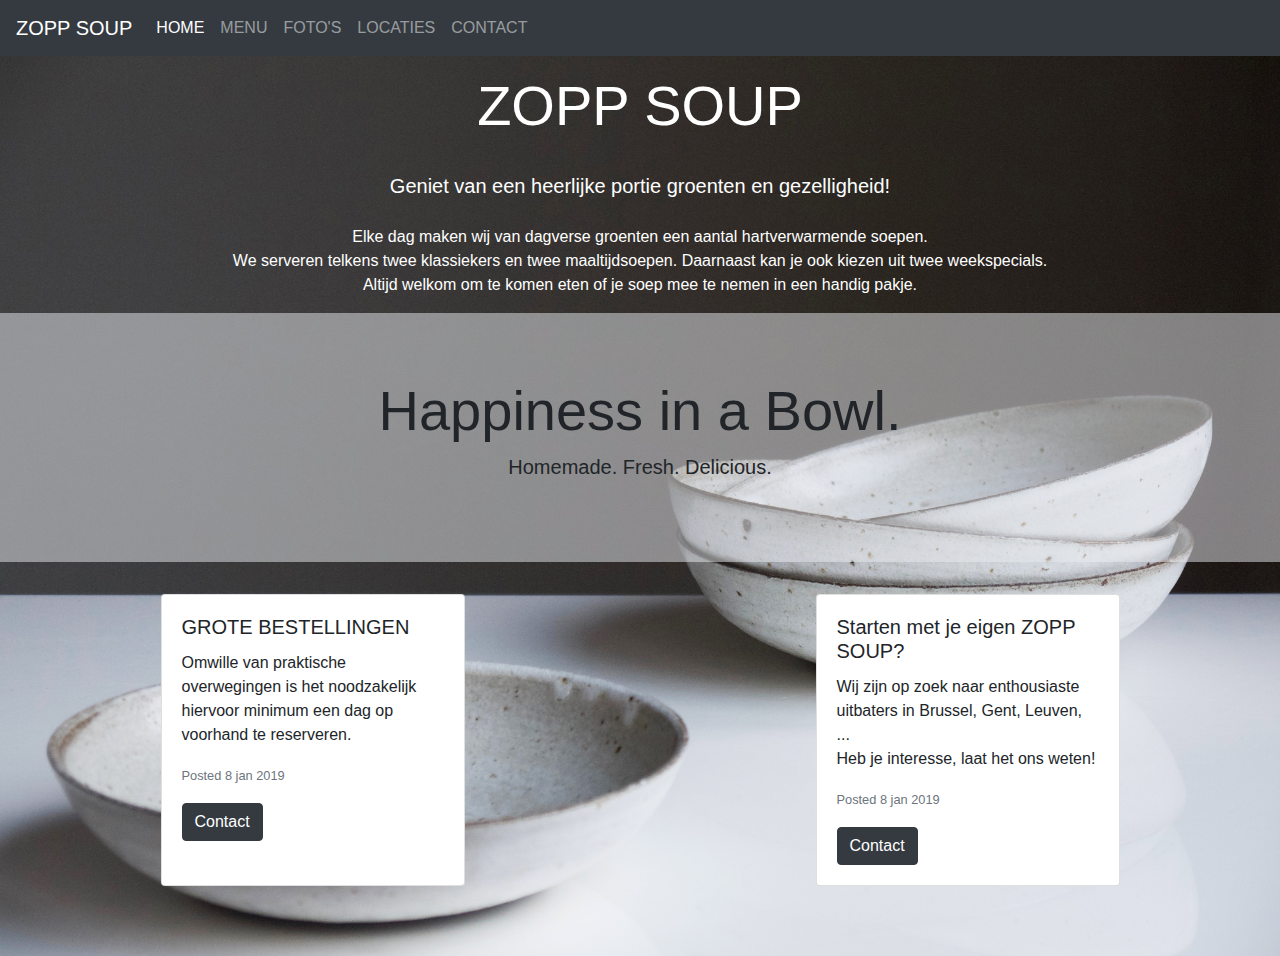
<file: index.html>
<!doctype html>
<html lang="en">

<head>
    <!-- Required meta tags -->
    <meta charset="utf-8">
    <meta name="viewport" content="width=device-width, initial-scale=1, shrink-to-fit=no">

    <!-- Bootstrap CSS -->
    <link rel="stylesheet" href="https://maxcdn.bootstrapcdn.com/bootstrap/4.0.0/css/bootstrap.min.css" integrity="sha384-Gn5384xqQ1aoWXA+058RXPxPg6fy4IWvTNh0E263XmFcJlSAwiGgFAW/dAiS6JXm"
        crossorigin="anonymous">
    <!-- eigen css -->
    <link rel="stylesheet" type="text/css" href="assets/css/style.css">
    <title>ZoppSoup</title>

    <!-- Google fonts -->
    <link href="https://fonts.googleapis.com/css?family=Open+Sans:300,400,600,700,800" rel="stylesheet">
    <link href="https://fonts.googleapis.com/css?family=Ribeye+Marrow" rel="stylesheet">

    <!-- font Awesome voor iconen -->
    <link rel="stylesheet" href="https://use.fontawesome.com/releases/v5.5.0/css/all.css" integrity="sha384-B4dIYHKNBt8Bc12p+WXckhzcICo0wtJAoU8YZTY5qE0Id1GSseTk6S+L3BlXeVIU"
        crossorigin="anonymous">
</head>

<body>
    <header>
        <nav class="navbar navbar-expand-md navbar-dark bg-dark">
            <a class="navbar-brand" href="#"><i class="fas fa-utensil-spoon"></i> ZOPP SOUP</a>      
            <button class="navbar-toggler" type="button" data-toggle="collapse" data-target="#navbarNavAltMarkup"
                aria-controls="navbarNavAltMarkup" aria-expanded="false" aria-label="Toggle navigation">
                <span class="navbar-toggler-icon"></span>
            </button>
            <div class="collapse navbar-collapse" id="navbarNavAltMarkup">
                <div class="navbar-nav">
                    <a class="nav-item nav-link active" href="#">HOME <span class="sr-only">(current)</span></a>
                    <a class="nav-item nav-link" href="menu.html">MENU</a>
                    <a class="nav-item nav-link" href="foto.html">FOTO'S</a>
                    <a class="nav-item nav-link" href="locaties.html">LOCATIES</a>
                    <a class="nav-item nav-link" href="contact.html">CONTACT</a>
                </div>
            </div>
        </nav>
    </header>
    <main>
        <section class="menu">
            <h1 class="display-4 text-white text-center p-3">ZOPP SOUP </h1>
            <p class="lead text-white text-center p-2">Geniet van een heerlijke portie
                groenten en gezelligheid!
            </p>
            <p class="text-white text-center">Elke dag maken wij van dagverse groenten een aantal hartverwarmende
                soepen. <br>
                We serveren telkens twee klassiekers en twee maaltijdsoepen.
                Daarnaast kan je ook kiezen uit twee weekspecials.<br>
                Altijd welkom om te komen eten of je soep mee te
                nemen in een handig pakje.
            </p>

            <!-- jumbotron -->
            <div class="jumbotron jumbotron-fluid">
                <div class="container text-center">
                    <h1 class="display-4">Happiness in a Bowl.</h1>
                    <p class="lead">Homemade. Fresh. Delicious.</p>
                </div>
            </div>

            <!-- 2 cards met afstand ertussen -->
            <div class="card-deck">
                <div class="card" style="max-width: 19rem;">
                    <!-- <img class="card-img-top" src="assets/img/bowl-kleur.jpg" alt="soepkom"> -->
                    <div class="card-body">
                        <h5 class="card-title">GROTE BESTELLINGEN</h5>
                        <p class="card-text">Omwille van praktische overwegingen is het noodzakelijk hiervoor minimum
                            een dag op voorhand te reserveren.</p>
                        <p class="card-text"><small class="text-muted">Posted 8 jan 2019</small></p>
                        <a href="contact.html" class="btn btn-dark">Contact</a>
                    </div>
                </div>
                <div class="card" style="max-width: 19rem;">
                    <!-- <img class="card-img-top" src="assets/img/bowl-wit.jpg" alt="soepkom">  -->
                    <div class="card-body">
                        <h5 class="card-title">Starten met je eigen ZOPP SOUP? </h5>
                        <p class="card-text">Wij zijn op zoek naar enthousiaste uitbaters in Brussel, Gent, Leuven, ...<br>
                            Heb je interesse, laat het ons weten!</p>
                        <p class="card-text"><small class="text-muted">Posted 8 jan 2019</small></p>
                        <a href="contact.html" class="btn btn-dark">Contact</a>
                    </div>
                </div>
            </div>
            <!-- sociale media onderaan -->
            <div class="container ">
                <div class="row justify-content-end">
                    <div class="col-12 text-right p-2">
                        <a href="#" class="sociale-media text-dark px-4"> <i class="fab fa-facebook-f"></i> </a>
                        <a href="#" class="sociale-media text-dark px-4"> <i class="fab fa-instagram"></i> </a>
                        <a href="#" class="sociale-media text-dark px-4"> <i class="fab fa-twitter"></i> </a>
                    </div>
                </div>
        </section>
    </main>









    <!-- Optional JavaScript -->
    <!-- jQuery first, then Popper.js, then Bootstrap JS -->
    <script src="https://code.jquery.com/jquery-3.2.1.slim.min.js" integrity="sha384-KJ3o2DKtIkvYIK3UENzmM7KCkRr/rE9/Qpg6aAZGJwFDMVNA/GpGFF93hXpG5KkN"
        crossorigin="anonymous"></script>
    <script src="https://cdnjs.cloudflare.com/ajax/libs/popper.js/1.12.9/umd/popper.min.js" integrity="sha384-ApNbgh9B+Y1QKtv3Rn7W3mgPxhU9K/ScQsAP7hUibX39j7fakFPskvXusvfa0b4Q"
        crossorigin="anonymous"></script>
    <script src="https://maxcdn.bootstrapcdn.com/bootstrap/4.0.0/js/bootstrap.min.js" integrity="sha384-JZR6Spejh4U02d8jOt6vLEHfe/JQGiRRSQQxSfFWpi1MquVdAyjUar5+76PVCmYl"
        crossorigin="anonymous"></script>
</body>

</html>
</file>
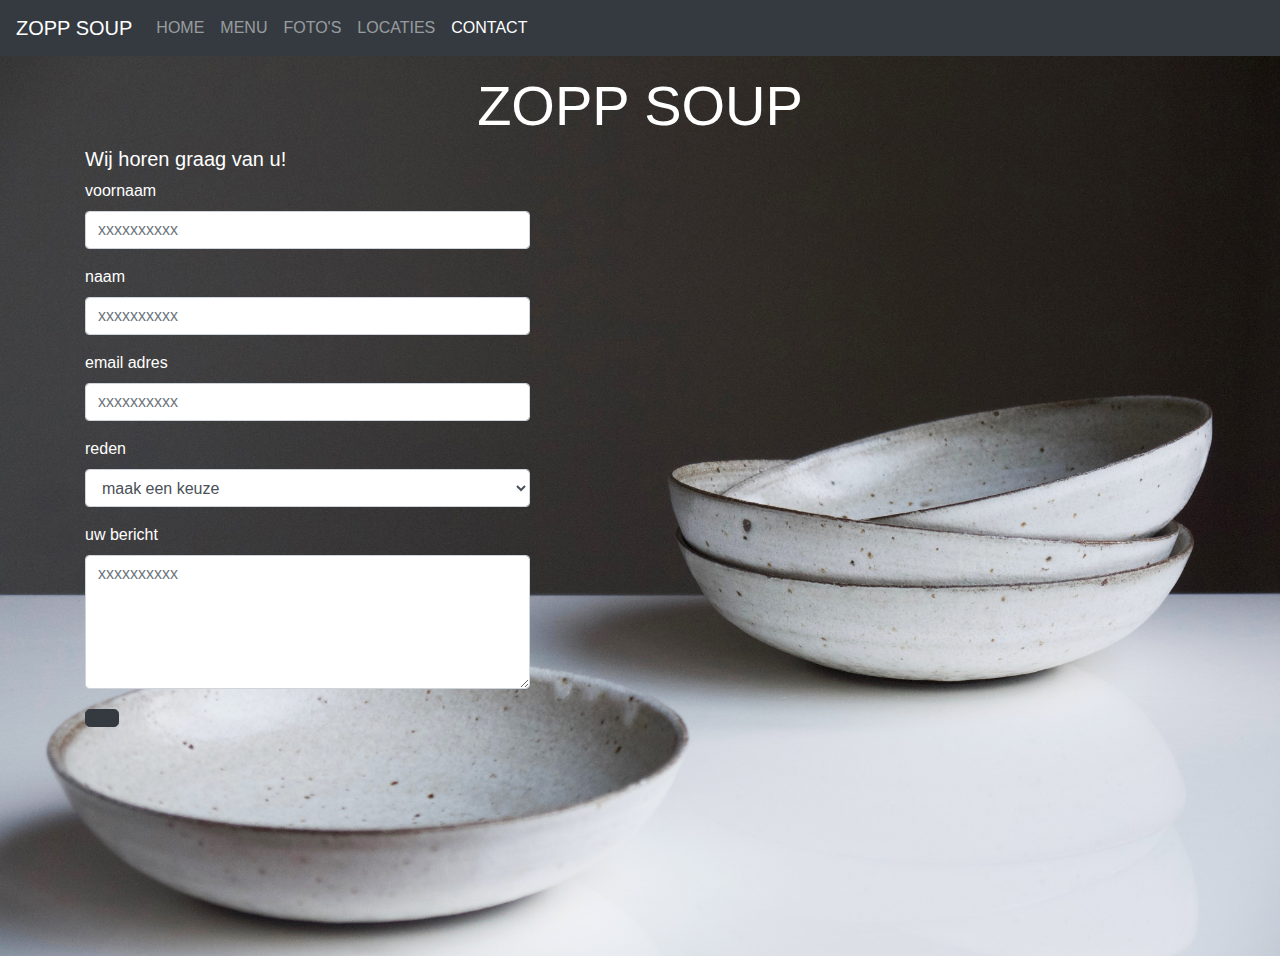
<file: contact.html>
<!doctype html>
<html lang="en">
  <head>
    <!-- Required meta tags -->
    <meta charset="utf-8">
    <meta name="viewport" content="width=device-width, initial-scale=1, shrink-to-fit=no">

    <!-- Bootstrap CSS -->
    <link rel="stylesheet" href="https://maxcdn.bootstrapcdn.com/bootstrap/4.0.0/css/bootstrap.min.css" integrity="sha384-Gn5384xqQ1aoWXA+058RXPxPg6fy4IWvTNh0E263XmFcJlSAwiGgFAW/dAiS6JXm" crossorigin="anonymous">
    <!-- eigen css -->
    <link rel="stylesheet" type="text/css" href="assets/css/style.css">
    <title>ZoppSoup</title>

    <!-- Google fonts -->
    <link href="https://fonts.googleapis.com/css?family=Open+Sans:300,400,600,700,800" rel="stylesheet"> 
    <link href="https://fonts.googleapis.com/css?family=Ribeye+Marrow" rel="stylesheet">
    
    <!-- font Awesome voor iconen -->
    <link rel="stylesheet" href="https://use.fontawesome.com/releases/v5.5.0/css/all.css" integrity="sha384-B4dIYHKNBt8Bc12p+WXckhzcICo0wtJAoU8YZTY5qE0Id1GSseTk6S+L3BlXeVIU" crossorigin="anonymous">
  </head>
  <body>
    <header>
        <nav class="navbar navbar-expand-md navbar-dark bg-dark">
                <a class="navbar-brand" href="#"><i class="fas fa-utensil-spoon"></i> ZOPP SOUP</a>                
                <button class="navbar-toggler" type="button" data-toggle="collapse" data-target="#navbarNavAltMarkup" aria-controls="navbarNavAltMarkup" aria-expanded="false" aria-label="Toggle navigation">
                <span class="navbar-toggler-icon"></span>
                </button>
                <div class="collapse navbar-collapse" id="navbarNavAltMarkup">
                <div class="navbar-nav">
                    <a class="nav-item nav-link" href="index.html">HOME</a>
                    <a class="nav-item nav-link" href="menu.html">MENU</a>
                    <a class="nav-item nav-link" href="foto.html">FOTO'S</a>
                    <a class="nav-item nav-link" href="locaties.html">LOCATIES</a>
                    <a class="nav-item nav-link active" href="#">CONTACT <span class="sr-only">(current)</span></a>
                </div>
                </div>
            </nav>
    </header>
    <main>
        <section class="menu">
            <h1 class="display-4 text-white text-center pt-3">ZOPP SOUP </h1>
            
            
            <!-- invulformulier -->
            <div class="container">
                <div class="row">
                        <div class="col-md-5 ">
                            <h5 class="text-white ">Wij horen graag van u!
                            </h5>
                            <form>
                                <div class="form-group">
                                    <label for="inputFirstName">voornaam</label>
                                    <input type="text" class="form-control" id="inputFirstName" placeholder="xxxxxxxxxx">
                                </div> 
                                <div class="form-group">
                                    <label for="inputName">naam</label>
                                    <input type="text" class="form-control" id="inputName" placeholder="xxxxxxxxxx">
                                </div>    
                                <div class="form-group">
                                    <label for="inputEmail">email adres</label>
                                    <input type="email" class="form-control" id="inputEmail" placeholder="xxxxxxxxxx">
                                </div>                   
                                <!-- <div class="form-group form-check">
                                    <input type="checkbox" class="form-check-input" id="exampleCheck1">
                                    <label class="form-check-label" for="exampleCheck1">Check me out</label>
                                </div> -->
                                <div class="form-group">
                                        <label for="exampleFormControlSelect1">reden</label>
                                        <select class="form-control" id="exampleFormControlSelect1">
                                          <option>maak een keuze</option>
                                          <option>grote bestelling</option>
                                          <option>ik heb een klacht</option>
                                          <option>positieve ervaring</option>
                                          <option>starten met een eigen Zopp Soup</option>
                                        </select>
                                      </div>                               
                                <div class="form-group">
                                    <label for="exampleFormControlTextarea1">uw bericht</label>
                                    <textarea class="form-control" id="exampleFormControlTextarea1" rows="5" placeholder="xxxxxxxxxx"></textarea>
                                </div>                                
                                <button type="submit" class="btn btn-dark btn-lg"><i class="far fa-envelope"></i></button>
                                <!-- <i class="far fa-envelope"></i> -->
                            </form> 
                        </div>
                </div>
            </div>
            <!-- sociale media onderaan -->
            <div class="container ">
                <div class="row justify-content-end">
                    <div class="col-12 text-right p-2 fixed-bottom">                        
                        <a href="#" class="sociale-media text-dark px-4"> <i class="fab fa-facebook-f"></i> </a> 
                        <a href="#" class="sociale-media text-dark px-4"> <i class="fab fa-instagram"></i> </a> 
                        <a href="#" class="sociale-media text-dark px-4"> <i class="fab fa-twitter"></i> </a>                                         
                    </div>                
                </div>
        </section>             
    </main>
    



    <!-- Optional JavaScript -->
    <!-- jQuery first, then Popper.js, then Bootstrap JS -->
    <script src="https://code.jquery.com/jquery-3.2.1.slim.min.js" integrity="sha384-KJ3o2DKtIkvYIK3UENzmM7KCkRr/rE9/Qpg6aAZGJwFDMVNA/GpGFF93hXpG5KkN" crossorigin="anonymous"></script>
    <script src="https://cdnjs.cloudflare.com/ajax/libs/popper.js/1.12.9/umd/popper.min.js" integrity="sha384-ApNbgh9B+Y1QKtv3Rn7W3mgPxhU9K/ScQsAP7hUibX39j7fakFPskvXusvfa0b4Q" crossorigin="anonymous"></script>
    <script src="https://maxcdn.bootstrapcdn.com/bootstrap/4.0.0/js/bootstrap.min.js" integrity="sha384-JZR6Spejh4U02d8jOt6vLEHfe/JQGiRRSQQxSfFWpi1MquVdAyjUar5+76PVCmYl" crossorigin="anonymous"></script>
  </body>
</html>
</file>
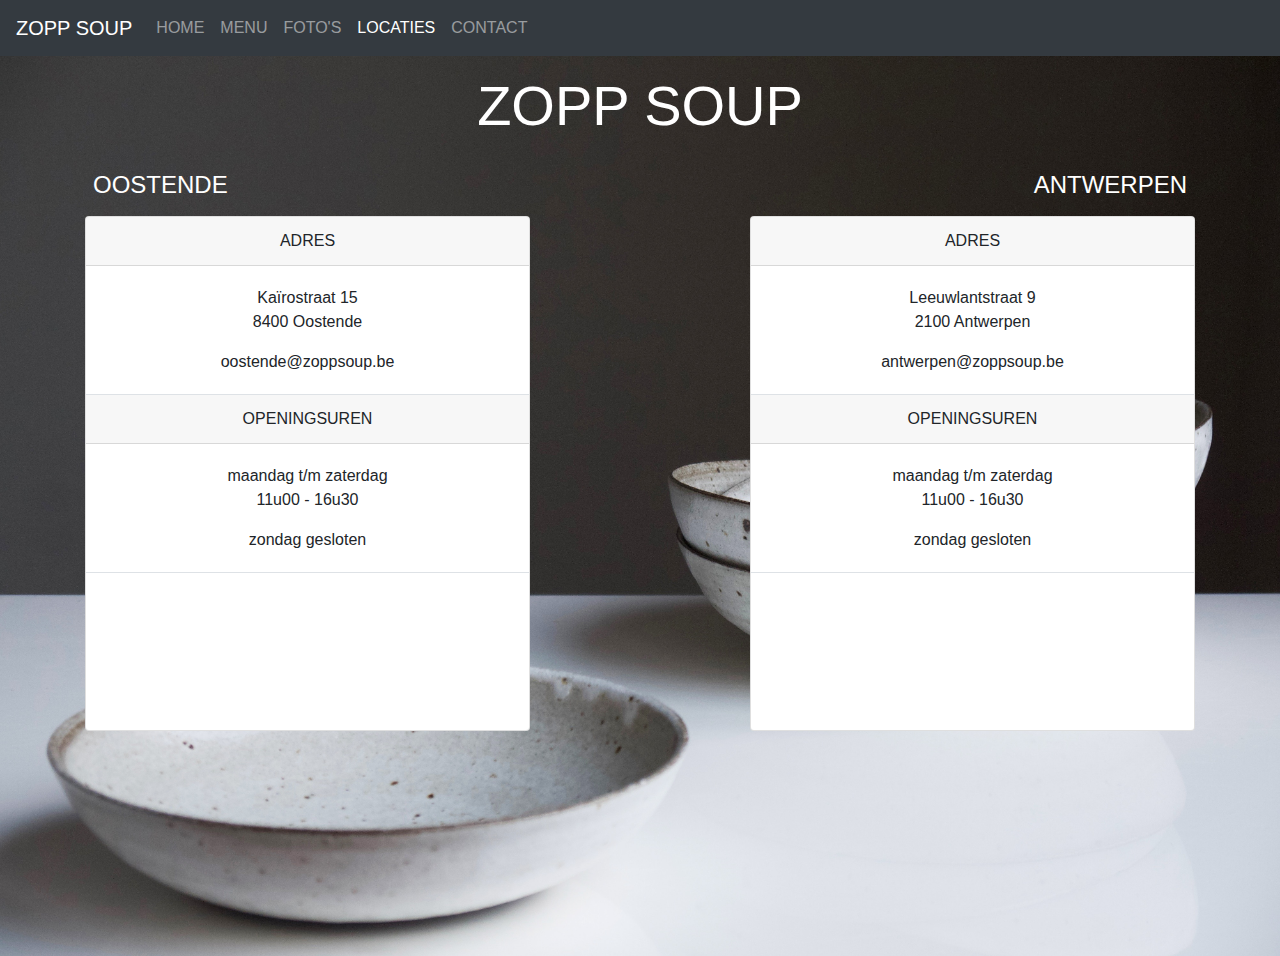
<file: locaties.html>
<!doctype html>
<html lang="en">

<head>
    <!-- Required meta tags -->
    <meta charset="utf-8">
    <meta name="viewport" content="width=device-width, initial-scale=1, shrink-to-fit=no">

    <!-- Bootstrap CSS -->
    <link rel="stylesheet" href="https://maxcdn.bootstrapcdn.com/bootstrap/4.0.0/css/bootstrap.min.css" integrity="sha384-Gn5384xqQ1aoWXA+058RXPxPg6fy4IWvTNh0E263XmFcJlSAwiGgFAW/dAiS6JXm"
        crossorigin="anonymous">
    <!-- eigen css -->
    <link rel="stylesheet" type="text/css" href="assets/css/style.css">
    <title>ZoppSoup</title>

    <!-- Google fonts -->
    <link href="https://fonts.googleapis.com/css?family=Open+Sans:300,400,600,700,800" rel="stylesheet">
    <link href="https://fonts.googleapis.com/css?family=Ribeye+Marrow" rel="stylesheet">

    <!-- font Awesome voor iconen -->
    <link rel="stylesheet" href="https://use.fontawesome.com/releases/v5.5.0/css/all.css" integrity="sha384-B4dIYHKNBt8Bc12p+WXckhzcICo0wtJAoU8YZTY5qE0Id1GSseTk6S+L3BlXeVIU"
        crossorigin="anonymous">
</head>

<body>
    <header>
        <nav class="navbar navbar-expand-md navbar-dark bg-dark">
            <a class="navbar-brand" href="#"><i class="fas fa-utensil-spoon"></i> ZOPP SOUP</a>            
            <button class="navbar-toggler" type="button" data-toggle="collapse" data-target="#navbarNavAltMarkup"
                aria-controls="navbarNavAltMarkup" aria-expanded="false" aria-label="Toggle navigation">
                <span class="navbar-toggler-icon"></span>
            </button>
            <div class="collapse navbar-collapse" id="navbarNavAltMarkup">
                <div class="navbar-nav">
                    <a class="nav-item nav-link" href="index.html">HOME</a>
                    <a class="nav-item nav-link" href="menu.html">MENU</a>
                    <a class="nav-item nav-link" href="foto.html">FOTO'S</a>
                    <a class="nav-item nav-link active" href="#">LOCATIES <span class="sr-only">(current)</span></a>
                    <a class="nav-item nav-link" href="contact.html">CONTACT</a>
                </div>
            </div>
        </nav>
    </header>
    <main>
        <section class="menu">
            <h1 class="display-4 text-white text-center p-3">ZOPP SOUP </h1>

            <!-- <div class="container">
                <div class="row justify-content-center">
                    <div class="col-md-12 ">
                        <p class="text-white ">Wij bieden elke dag wat anders.  Je vindt het dagmenu op onze facebookpagina.  Wat wel blijft zijn de verschillende soorten soepen.<br>
                            De klassiekers zijn de eenvoudige soepen die iedereen kent.  De suggesties hebben net dat ietsje meer.  
                            De maaltijdsoepen zijn een volwaardig hoofdgerecht op zich.  Elke soep wordt geserveerd met brood en boter.<br>
                            Ook voor een tas koffie of thee of een ander lekker drankje kan je bij ons terecht.
                        </p>
                    </div>
                </div>               
            </div> -->
            <!-- 2 locaties -->
            <div class="container ">
                <div class="row justify-content-between ">
                    <!-- locatie 1 -->
                    <div class="col-md-5">
                        <h4 class="text-white p-2">OOSTENDE</h4>

                        <div class="card text-center">
                            <div class="card-header">ADRES</div>

                            <div class="card-body">
                                <p class="card-text">Kaïrostraat 15<br>
                                    8400 Oostende </p>
                                <p class="card-text">oostende@zoppsoup.be </p>

                                <!-- <a href="#" class="btn btn-dark">Contact</a> -->
                            </div>
                            <div class="card-header border-top">OPENINGSUREN</div>
                            <div class="card-body">
                                <p class="card-text">maandag t/m zaterdag<br>
                                    11u00 - 16u30 </p>
                                <p class="card-text">zondag gesloten</p>
                            </div>
                            <div class="map border-top">
                                    <iframe src="https://www.google.com/maps/embed?pb=!1m18!1m12!1m3!1d2498.681707312167!2d2.915101015759604!3d51.22493887958964!2m3!1f0!2f0!3f0!3m2!1i1024!2i768!4f13.1!3m3!1m2!1s0x47dcaf2a8fd82779%3A0x6089de7163a5ee5a!2sKa%C3%AFrostraat+15%2C+8400+Oostende!5e0!3m2!1snl!2sbe!4v1547115759543" 
                                    width="100%" height="100%" frameborder="0" style="border:0" allowfullscreen></iframe>
                            </div>
                        </div>
                    </div>
                    <!-- locatie 2 -->
                    <div class="col-md-5">
                            <h4 class="text-white text-right p-2">ANTWERPEN</h4>
    
                            <div class="card text-center">
                                <div class="card-header">ADRES</div>
    
                                <div class="card-body">
                                    <p class="card-text">Leeuwlantstraat 9<br>
                                        2100 Antwerpen </p>
                                    <p class="card-text">antwerpen@zoppsoup.be </p>
    
                                    
                                </div>
                                <div class="card-header border-top">OPENINGSUREN</div>
                                <div class="card-body">
                                    <p class="card-text">maandag t/m zaterdag<br>
                                        11u00 - 16u30 </p>
                                    <p class="card-text">zondag gesloten</p>
                                </div>
                                <div class="map border-top">
                                    <iframe src="https://www.google.com/maps/embed?pb=!1m18!1m12!1m3!1d624.7315530028766!2d4.465417988124675!3d51.2204349386866!2m3!1f0!2f0!3f0!3m2!1i1024!2i768!4f13.1!3m3!1m2!1s0x47c3f78023c8b467%3A0xd8e97dad391e3e59!2sLeeuwlantstraat+9%2C+2100+Antwerpen!5e0!3m2!1snl!2sbe!4v1547112844716"
                                        width="100%" height="100%" frameborder="0" style="border:0" allowfullscreen></iframe>
                                </div>
                            </div>
                        </div>
                </div>
            </div>
            <!-- sociale media onderaan -->
            <div class="container ">
                <div class="row justify-content-end">
                    <div class="col-12 text-right p-2 fixed-bottom">
                        <a href="#" class="sociale-media text-dark px-4"> <i class="fab fa-facebook-f"></i> </a>
                        <a href="#" class="sociale-media text-dark px-4"> <i class="fab fa-instagram"></i> </a>
                        <a href="#" class="sociale-media text-dark px-4"> <i class="fab fa-twitter"></i> </a>
                    </div>
                </div>
            </div>

        </section>
    </main>




    <!-- Optional JavaScript -->
    <!-- jQuery first, then Popper.js, then Bootstrap JS -->
    <script src="https://code.jquery.com/jquery-3.2.1.slim.min.js" integrity="sha384-KJ3o2DKtIkvYIK3UENzmM7KCkRr/rE9/Qpg6aAZGJwFDMVNA/GpGFF93hXpG5KkN"
        crossorigin="anonymous"></script>
    <script src="https://cdnjs.cloudflare.com/ajax/libs/popper.js/1.12.9/umd/popper.min.js" integrity="sha384-ApNbgh9B+Y1QKtv3Rn7W3mgPxhU9K/ScQsAP7hUibX39j7fakFPskvXusvfa0b4Q"
        crossorigin="anonymous"></script>
    <script src="https://maxcdn.bootstrapcdn.com/bootstrap/4.0.0/js/bootstrap.min.js" integrity="sha384-JZR6Spejh4U02d8jOt6vLEHfe/JQGiRRSQQxSfFWpi1MquVdAyjUar5+76PVCmYl"
        crossorigin="anonymous"></script>
</body>

</html>
</file>
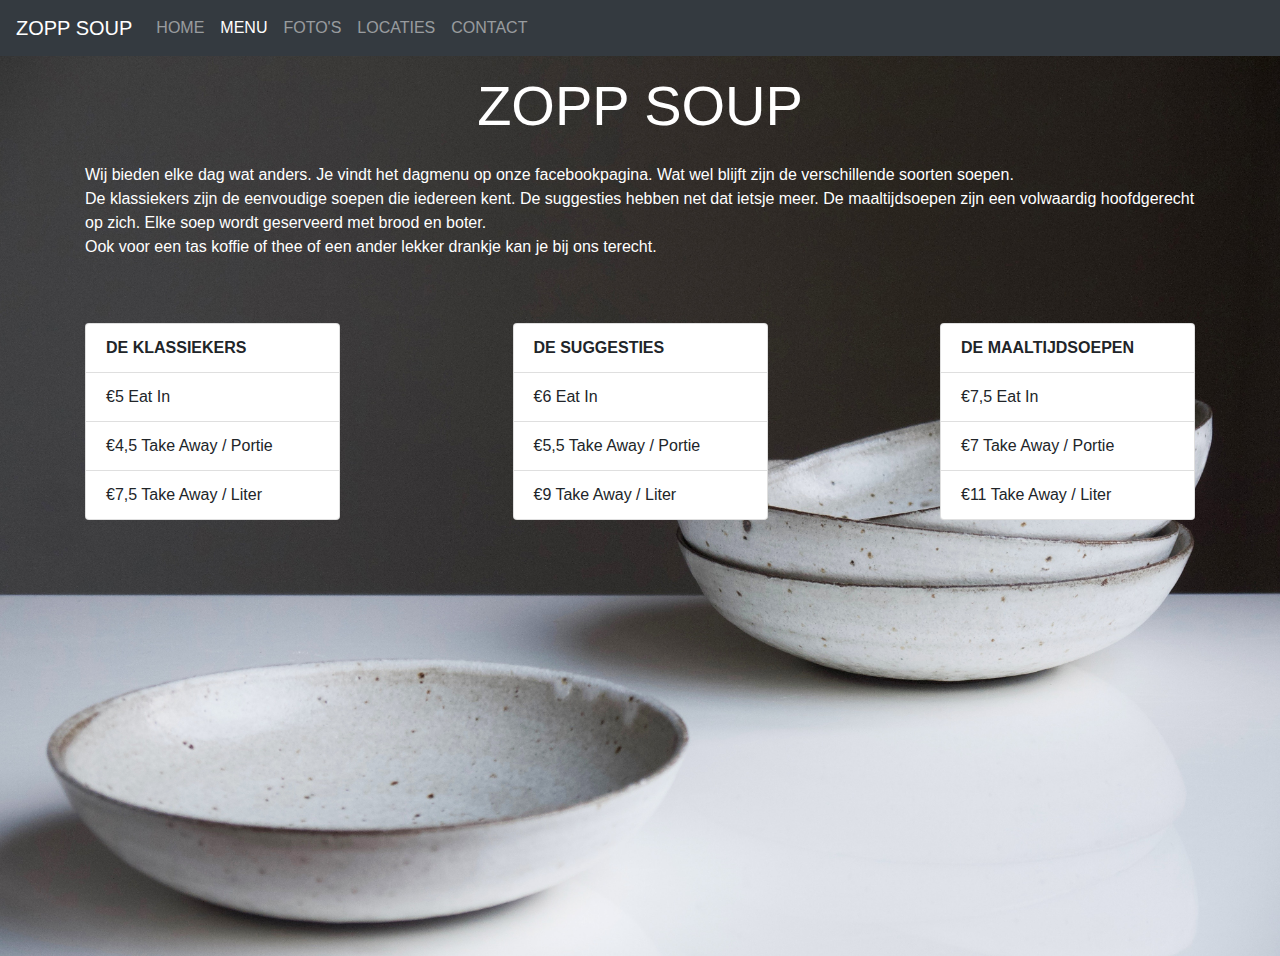
<file: menu.html>
<!doctype html>
<html lang="en">

<head>
    <!-- Required meta tags -->
    <meta charset="utf-8">
    <meta name="viewport" content="width=device-width, initial-scale=1, shrink-to-fit=no">

    <!-- Bootstrap CSS -->
    <link rel="stylesheet" href="https://maxcdn.bootstrapcdn.com/bootstrap/4.0.0/css/bootstrap.min.css" integrity="sha384-Gn5384xqQ1aoWXA+058RXPxPg6fy4IWvTNh0E263XmFcJlSAwiGgFAW/dAiS6JXm"
        crossorigin="anonymous">
    <!-- eigen css -->
    <link rel="stylesheet" type="text/css" href="assets/css/style.css">
    <title>ZoppSoup</title>

    <!-- Google fonts -->
    <link href="https://fonts.googleapis.com/css?family=Open+Sans:300,400,600,700,800" rel="stylesheet">
    <link href="https://fonts.googleapis.com/css?family=Ribeye+Marrow" rel="stylesheet">

    <!-- font Awesome voor iconen -->
    <link rel="stylesheet" href="https://use.fontawesome.com/releases/v5.5.0/css/all.css" integrity="sha384-B4dIYHKNBt8Bc12p+WXckhzcICo0wtJAoU8YZTY5qE0Id1GSseTk6S+L3BlXeVIU"
        crossorigin="anonymous">
</head>

<body>
    <header>
        <nav class="navbar navbar-expand-md navbar-dark bg-dark">
            <a class="navbar-brand" href="#"><i class="fas fa-utensil-spoon"></i> ZOPP SOUP</a>            
            <button class="navbar-toggler" type="button" data-toggle="collapse" data-target="#navbarNavAltMarkup"
                aria-controls="navbarNavAltMarkup" aria-expanded="false" aria-label="Toggle navigation">
                <span class="navbar-toggler-icon"></span>
            </button>
            <div class="collapse navbar-collapse" id="navbarNavAltMarkup">
                <div class="navbar-nav">
                    <a class="nav-item nav-link" href="index.html">HOME</a>
                    <a class="nav-item nav-link active" href="#">MENU <span class="sr-only">(current)</span></a>
                    <a class="nav-item nav-link" href="foto.html">FOTO'S</a>
                    <a class="nav-item nav-link" href="locaties.html">LOCATIES</a>
                    <a class="nav-item nav-link" href="contact.html">CONTACT</a>
                </div>
            </div>
        </nav>
    </header>
    <main>
        <section class="menu">
            <h1 class="display-4 text-white text-center p-3">ZOPP SOUP </h1>

            <div class="container">
                <div class="row justify-content-center">
                    <div class="col-md-12 ">
                        <p class="text-white ">Wij bieden elke dag wat anders. Je vindt het dagmenu op onze
                            facebookpagina. Wat wel blijft zijn de verschillende soorten soepen.<br>
                            De klassiekers zijn de eenvoudige soepen die iedereen kent. De suggesties hebben net dat
                            ietsje meer.
                            De maaltijdsoepen zijn een volwaardig hoofdgerecht op zich. Elke soep wordt geserveerd met
                            brood en boter.<br>
                            Ook voor een tas koffie of thee of een ander lekker drankje kan je bij ons terecht.
                        </p>
                    </div>
                </div>
            </div>
            <!-- 3 menulijsten -->
            <div class="container ">
                <div class="row justify-content-between ">
                    <div class="col-md-3">
                        <ul class="list-group py-5">
                            <li class="list-group-item font-weight-bold text-uppercase">De klassiekers</li>
                            <li class="list-group-item">€5 Eat In</li>
                            <li class="list-group-item">€4,5 Take Away / Portie</li>
                            <li class="list-group-item">€7,5 Take Away / Liter</li>
                        </ul>
                    </div>
                    <div class="col-md-3">
                        <ul class="list-group py-5">
                            <li class="list-group-item font-weight-bold text-uppercase">De suggesties</li>
                            <li class="list-group-item">€6 Eat In</li>
                            <li class="list-group-item">€5,5 Take Away / Portie</li>
                            <li class="list-group-item">€9 Take Away / Liter</li>
                        </ul>
                    </div>
                    <div class="col-md-3">
                        <ul class="list-group py-5">
                            <li class="list-group-item font-weight-bold text-uppercase">De maaltijdsoepen</li>
                            <li class="list-group-item">€7,5 Eat In</li>
                            <li class="list-group-item">€7 Take Away / Portie</li>
                            <li class="list-group-item">€11 Take Away / Liter</li>
                        </ul>
                    </div>
                </div>
            </div>

            <!-- sociale media onderaan -->
            <div class="container ">
                <div class="row justify-content-end">
                    <div class="col-12 text-right p-2 fixed-bottom">
                        <a href="#" class="sociale-media text-dark px-4"> <i class="fab fa-facebook-f"></i> </a>
                        <a href="#" class="sociale-media text-dark px-4"> <i class="fab fa-instagram"></i> </a>
                        <a href="#" class="sociale-media text-dark px-4"> <i class="fab fa-twitter"></i> </a>
                    </div>
                </div>
        </section>
    </main>




    <!-- Optional JavaScript -->
    <!-- jQuery first, then Popper.js, then Bootstrap JS -->
    <script src="https://code.jquery.com/jquery-3.2.1.slim.min.js" integrity="sha384-KJ3o2DKtIkvYIK3UENzmM7KCkRr/rE9/Qpg6aAZGJwFDMVNA/GpGFF93hXpG5KkN"
        crossorigin="anonymous"></script>
    <script src="https://cdnjs.cloudflare.com/ajax/libs/popper.js/1.12.9/umd/popper.min.js" integrity="sha384-ApNbgh9B+Y1QKtv3Rn7W3mgPxhU9K/ScQsAP7hUibX39j7fakFPskvXusvfa0b4Q"
        crossorigin="anonymous"></script>
    <script src="https://maxcdn.bootstrapcdn.com/bootstrap/4.0.0/js/bootstrap.min.js" integrity="sha384-JZR6Spejh4U02d8jOt6vLEHfe/JQGiRRSQQxSfFWpi1MquVdAyjUar5+76PVCmYl"
        crossorigin="anonymous"></script>
</body>

</html>
</file>
<file: assets/css/style.css>
.fotopagina {
  background-color: #312d2d; }

.homepage {
  background: url(../img/tom-crew-01.jpg) center/cover; }

.menu {
  background: url(../img/tom-crew-01.jpg) center/cover;
  min-height: 100vh; }

.card-deck {
  justify-content: space-around; }

.sociale-media {
  font-size: 1.9rem; }

.jumbotron {
  background-color: rgba(233, 236, 239, 0.5); }

label {
  color: white; }

.page-item,
.page-link {
  background-color: transparent;
  color: white; }

.page-item.active .page-link {
  background-color: grey; }

/*# sourceMappingURL=style.css.map */
</file>
